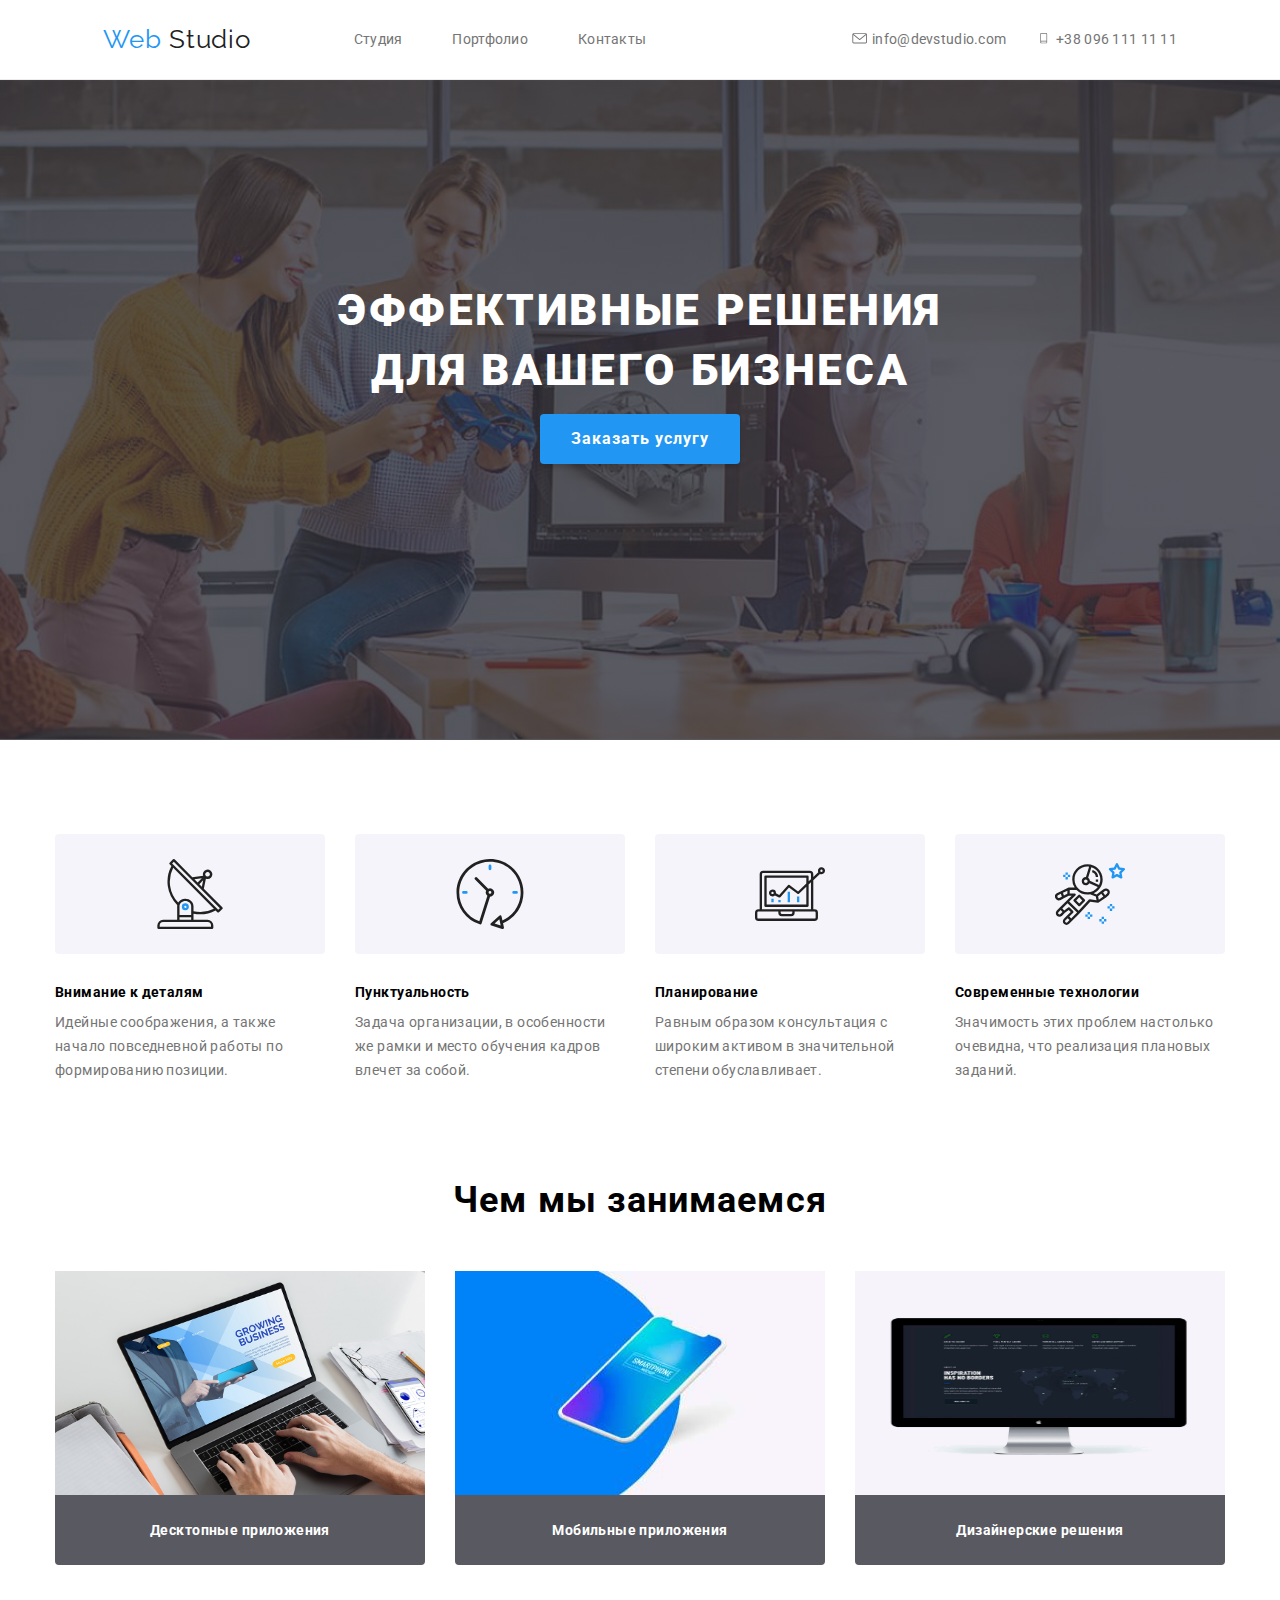
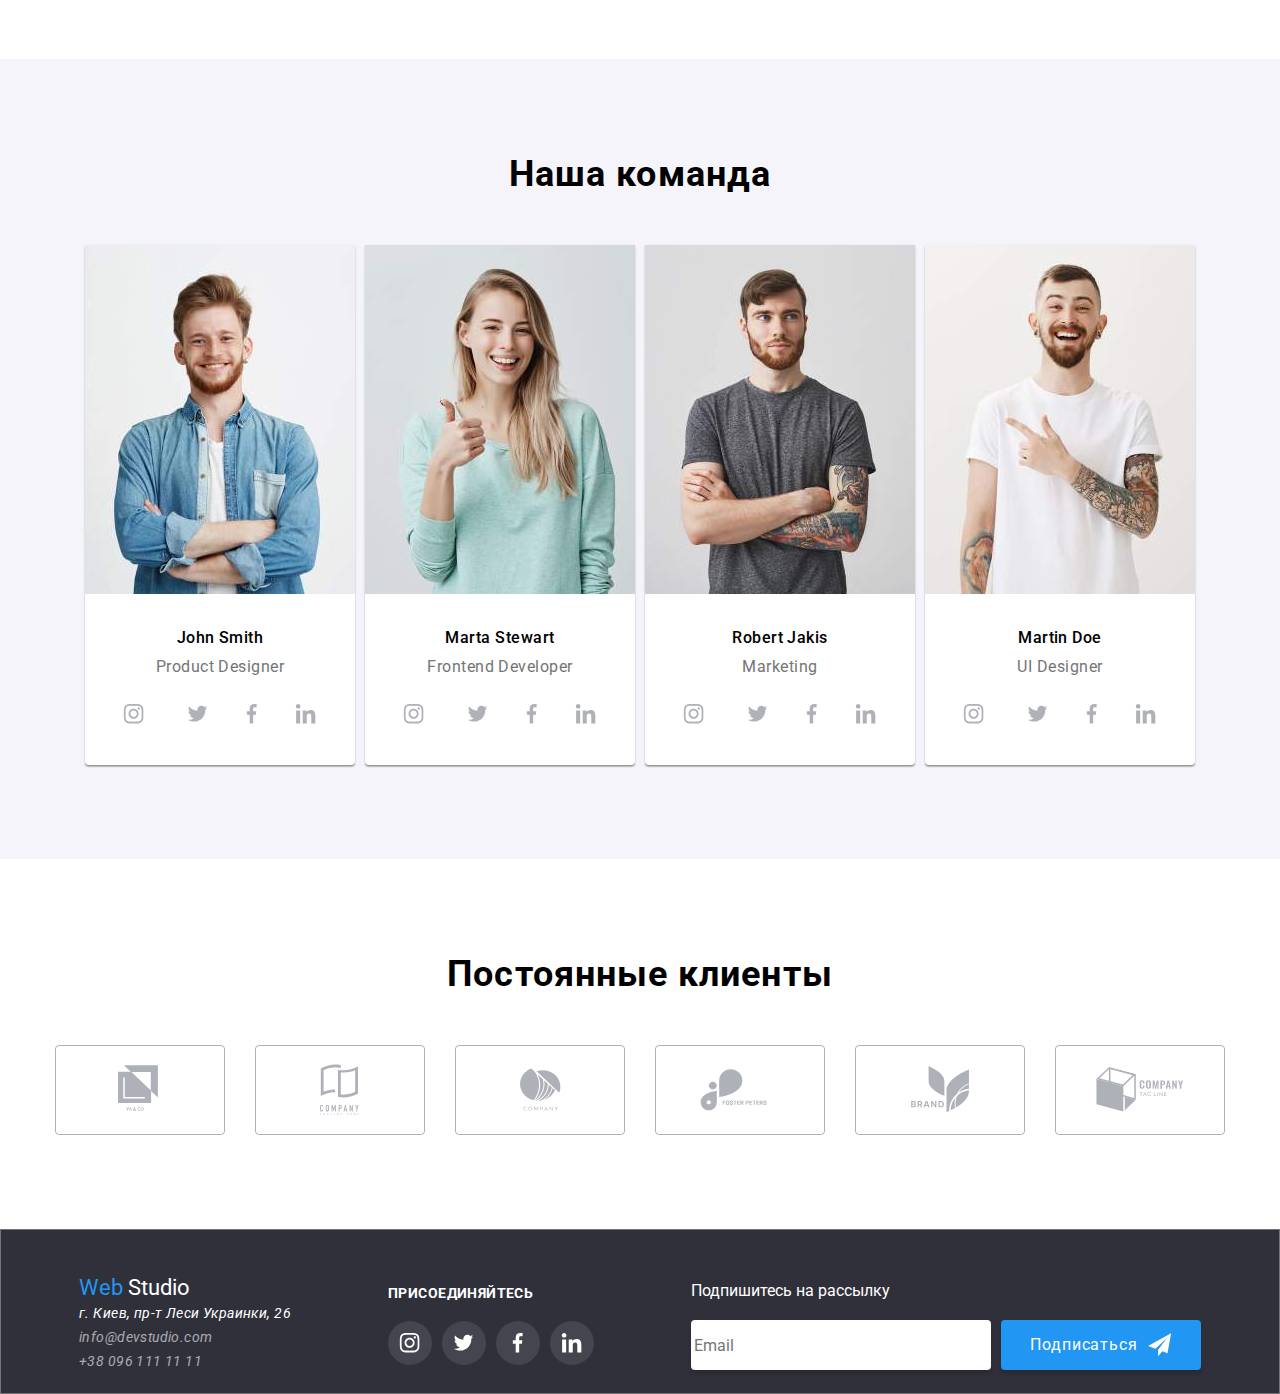
<file: index.html>
<!DOCTYPE html>
<html lang="ru">
  <head>
    <meta charset="UTF-8" />
    <meta name="viewport" content="width=device-width, initial-scale=1.0" />
    <title>WebStudio</title>
    <link rel="stylesheet" href="./css/style.css" />
    <link
      href="https://fonts.googleapis.com/css2?family=Raleway:wght@700&display=swap"
      rel="stylesheet"
    />
    <link href="https://fonts.googleapis.com/css2?family=Roboto&display=swap" rel="stylesheet" />
    <link rel="stylesheet" href="./css/normalize.css" />
  </head>
  <body>
    <header>
      <!--Панель навігації-->
      <nav class="conteiner">
        <a href="./index.html" class="logo"><span class="logo-web">Web</span> Studio</a>
        <ul class="logo-menu">
          <li>
            <a href="./index.html">Студия</a>
          </li>
          <li>
            <a href="portfolio.html">Портфолио</a>
          </li>
          <li>
            <a href="">Контакты</a>
          </li>
        </ul>
        <ul class="logo-menu-contact">
          <li class="logo-menu-contact-conteiner">
            <svg class="logo-menu-contact-icon">
              <use href="./images/symbol-defs.svg#icon-Mail"></use>
            </svg>
            <a href="mailto:info@devstudio.com">info@devstudio.com</a>
          </li>
          <li class="logo-menu-contact-conteiner">
            <svg class="logo-menu-contact-icon">
              <use href="./images/symbol-defs.svg#icon-smartphone"></use>
            </svg>
            <a href="tel:+380961111111">+38 096 111 11 11</a>
          </li>
        </ul>
      </nav>
    </header>
    <main>
      <section>
        <!--Банер-->
        <div class="baner">
          <h1 class="baner-text">эффективные решения для вашего бизнеса</h1>
          <div class="bottom-baaner-conteiner">
            <a href="" class="baner-bottom">Заказать услугу</a>
          </div>
        </div>
      </section>
      <section>
        <!--Наші переваги-->
        <ul class="our-goods">
          <li>
            <div class="our-goods-images">
              <div class="our-goods-images-1"></div>
            </div>
            <h3 class="our-goods-title">Внимание к деталям</h3>
            <p class="our-goods-text">
              Идейные соображения, а также начало повседневной работы по формированию позиции.
            </p>
          </li>
          <li>
            <div class="our-goods-images">
              <div class="our-goods-images-2"></div>
            </div>
            <h3 class="our-goods-title">Пунктуальность</h3>
            <p class="our-goods-text">
              Задача организации, в особенности же рамки и место обучения кадров влечет за собой.
            </p>
          </li>
          <li>
            <div class="our-goods-images">
              <div class="our-goods-images-3"></div>
            </div>
            <h3 class="our-goods-title">Планирование</h3>
            <p class="our-goods-text">
              Равным образом консультация с широким активом в значительной степени обуславливает.
            </p>
          </li>
          <li>
            <div class="our-goods-images">
              <div class="our-goods-images-4"></div>
            </div>
            <h3 class="our-goods-title">Современные технологии</h3>
            <p class="our-goods-text">
              Значимость этих проблем настолько очевидна, что реализация плановых заданий.
            </p>
          </li>
        </ul>
      </section>
      <section class="what-we-do">
        <!--Чим займаємось-->
        <h2 class="title">Чем мы занимаемся</h2>
        <ul class="we-do">
          <li>
            <img src="./images/descktop.jpg" alt="descktop" width="370" height="224" />
            <p class="we-do-title">Десктопные приложения</p>
          </li>
          <li>
            <img src="./images/mobile.jpg" alt="mobile" width="370" height="224" />
            <p class="we-do-title">Мобильные приложения</p>
          </li>
          <li>
            <img src="./images/project.jpg" alt="project" width="370" height="224" />
            <p class="we-do-title">Дизайнерские решения</p>
          </li>
        </ul>
      </section>
      <section class="team">
        <!--Команда-->
        <h2 class="title team-title">Наша команда</h2>
        <ul class="team-card">
          <li>
            <img src="./images/team-img-1.jpg" alt="Product Designer" width="270" />
            <h3 class="team-card-title">John Smith</h3>
            <p class="team-card-text">Product Designer</p>
            <ul class="team-card-social">
              <li>
                <a href="" aria-label="Instagram">
                  <svg>
                  <use href="./images/symbol-defs.svg#icon-Instagram"></use>
                  </svg>
                </a>  
              <li>
              <li>
                <a href="" aria-label="Twitter">
                  <svg>
                    <use href="./images/symbol-defs.svg#icon-Twiter"></use>
                  </svg>
                </a>
              </li>
              <li>
                <a href="" aria-label="Facebook">
                <svg>
                  <use href="./images/symbol-defs.svg#icon-Facebook"></use>
                </svg>
                </a>
              </li>
              <li>
                <a href="" aria-label="Linkedin">
                <svg>
                  <use href="./images/symbol-defs.svg#icon-Linkedin"></use>
                </svg>
              </a>
              </li>
            </ul>
          </li>
          <li>
            <img src="./images/team-img-2.jpg" alt="Frontend Developer" width="270" />
            <h3 class="team-card-title">Marta Stewart</h3>
            <p class="team-card-text">Frontend Developer</p>
            <ul class="team-card-social">
              <li>
                <a href="" aria-label="Instagram">
                  <svg>
                  <use href="./images/symbol-defs.svg#icon-Instagram"></use>
                  </svg>
                </a>  
              <li>
              <li>
                <a href="" aria-label="Twitter">
                  <svg>
                    <use href="./images/symbol-defs.svg#icon-Twiter"></use>
                  </svg>
                </a>
              </li>
              <li>
                <a href="" aria-label="Facebook">
                <svg>
                  <use href="./images/symbol-defs.svg#icon-Facebook"></use>
                </svg>
                </a>
              </li>
              <li>
                <a href="" aria-label="Linkedin">
                <svg>
                  <use href="./images/symbol-defs.svg#icon-Linkedin"></use>
                </svg>
              </a>
              </li>
            </ul>
          </li>
          <li>
            <img src="./images/team-img-3.jpg" alt="Marketing" width="270" />
            <h3 class="team-card-title">Robert Jakis</h3>
            <p class="team-card-text">Marketing</p>
            <ul class="team-card-social">
              <li>
                <a href="" aria-label="Instagram">
                  <svg>
                  <use href="./images/symbol-defs.svg#icon-Instagram"></use>
                  </svg>
                </a>  
              <li>
              <li>
                <a href="" aria-label="Twitter">
                  <svg>
                    <use href="./images/symbol-defs.svg#icon-Twiter"></use>
                  </svg>
                </a>
              </li>
              <li>
                <a href="" aria-label="Facebook">
                <svg>
                  <use href="./images/symbol-defs.svg#icon-Facebook"></use>
                </svg>
                </a>
              </li>
              <li>
                <a href="" aria-label="Linkedin">
                <svg>
                  <use href="./images/symbol-defs.svg#icon-Linkedin"></use>
                </svg>
              </a>
              </li>
            </ul>
          </li>
          <li>
            <img src="./images/team-img-4.jpg" alt="UI Designer" width="270" />
            <h3 class="team-card-title">Martin Doe</h3>
            <p class="team-card-text">UI Designer</p>
            <ul class="team-card-social">
              <li>
                <a href="" aria-label="Instagram">
                  <svg>
                  <use href="./images/symbol-defs.svg#icon-Instagram"></use>
                  </svg>
                </a>  
              <li>
              <li>
                <a href="" aria-label="Twitter">
                  <svg>
                    <use href="./images/symbol-defs.svg#icon-Twiter"></use>
                  </svg>
                </a>
              </li>
              <li>
                <a href="" aria-label="Facebook">
                <svg>
                  <use href="./images/symbol-defs.svg#icon-Facebook"></use>
                </svg>
                </a>
              </li>
              <li>
                <a href="" aria-label="Linkedin">
                <svg>
                  <use href="./images/symbol-defs.svg#icon-Linkedin"></use>
                </svg>
              </a>
              </li>
            </ul>
          </li>
        </ul>
      </section>
      <section class="client">
        <!--Клієнти-->
        <h2 class="title">Постоянные клиенты</h2>
        <ul class="partner">
          <li>
            <a href="" class="partner-icon">
              <svg class="partner-icon-1">
                <use href="./images/symbol-defs.svg#icon-logo-1"></use>
              </svg>
            </a>
          </li>
          <li>
            <a href="" class="partner-icon">
              <svg class="partner-icon-2">
                <use href="./images/symbol-defs.svg#icon-logo-2"></use>
              </svg>
            </a>
          </li>
          <li>
            <a href="" class="partner-icon">
              <svg class="partner-icon-3">
                <use href="./images/symbol-defs.svg#icon-logo-3"></use>
              </svg>
            </a>
          </li>
          <li>
            <a href="" class="partner-icon">
              <svg class="partner-icon-4">
                <use href="./images/symbol-defs.svg#icon-logo-4"></use>
              </svg>
            </a>
          </li>
          <li>
            <a href="" class="partner-icon">
              <svg class="partner-icon-5">
                <use href="./images/symbol-defs.svg#icon-logo-5"></use>
              </svg>
            </a>
          </li>
          <li>
            <a href="" class="partner-icon">
              <svg class="partner-icon-6">
                <use href="./images/symbol-defs.svg#icon-logo-6"></use>
              </svg>
            </a>
          </li>
        </ul>
      </section>
    </main>
    <footer class="footer">
      <div class="conteiner footer-conteiner">
        <div class="conteiner-footer-adress">
          <a href="./index.html" class="logo, footer-logo"
            ><span class="logo-web">Web</span> Studio</a
          >
          <address class="adressa">
            г. Киев, пр-т Леси Украинки, 26 <br />
            <a href="mailto:info@devstudio.com">info@devstudio.com</a><br />
            <a href="tel:+380961111111">+38 096 111 11 11</a>
          </address>
        </div>
        <div class="footer-social">
          <p>присоединяйтесь</p>
          <ul class="footer-social-list">
            <li>
              <a href="" aria-label="Instagram">
                <svg class="footer-social-icon">
                  <use href="./images/symbol-defs.svg#icon-Instagram" ></use>
                </svg>
              </a>
            </li>
            <li>
              <a href="" aria-label="Twitter">
                <svg class="footer-social-icon">
                  <use href="./images/symbol-defs.svg#icon-Twiter"></use>
                </svg>
              </a>
            </li>
            <li>
              <a href="" aria-label="Facebook">
                <svg class="footer-social-icon">
                  <use href="./images/symbol-defs.svg#icon-Facebook" ></use>
                </svg>
              </a>
            </li>
            <li>
              <a href="" aria-label="Linkedin">
                <svg class="footer-social-icon">
                  <use href="./images/symbol-defs.svg#icon-Linkedin" ></use>
                </svg>
              </a>
            </li>
          </ul>
        </div>
        <div class="footer-social-list">
          <div class="footer-form">
            <p>Подпишитесь на рассылку</p>
            <input type="text" placeholder="Email" class="mail-form" />
          </div>
          <a href="" class="mail-bottom">Подписаться</a>
        </div>
      </div>
    </footer>
  </body>
</html>
</file>
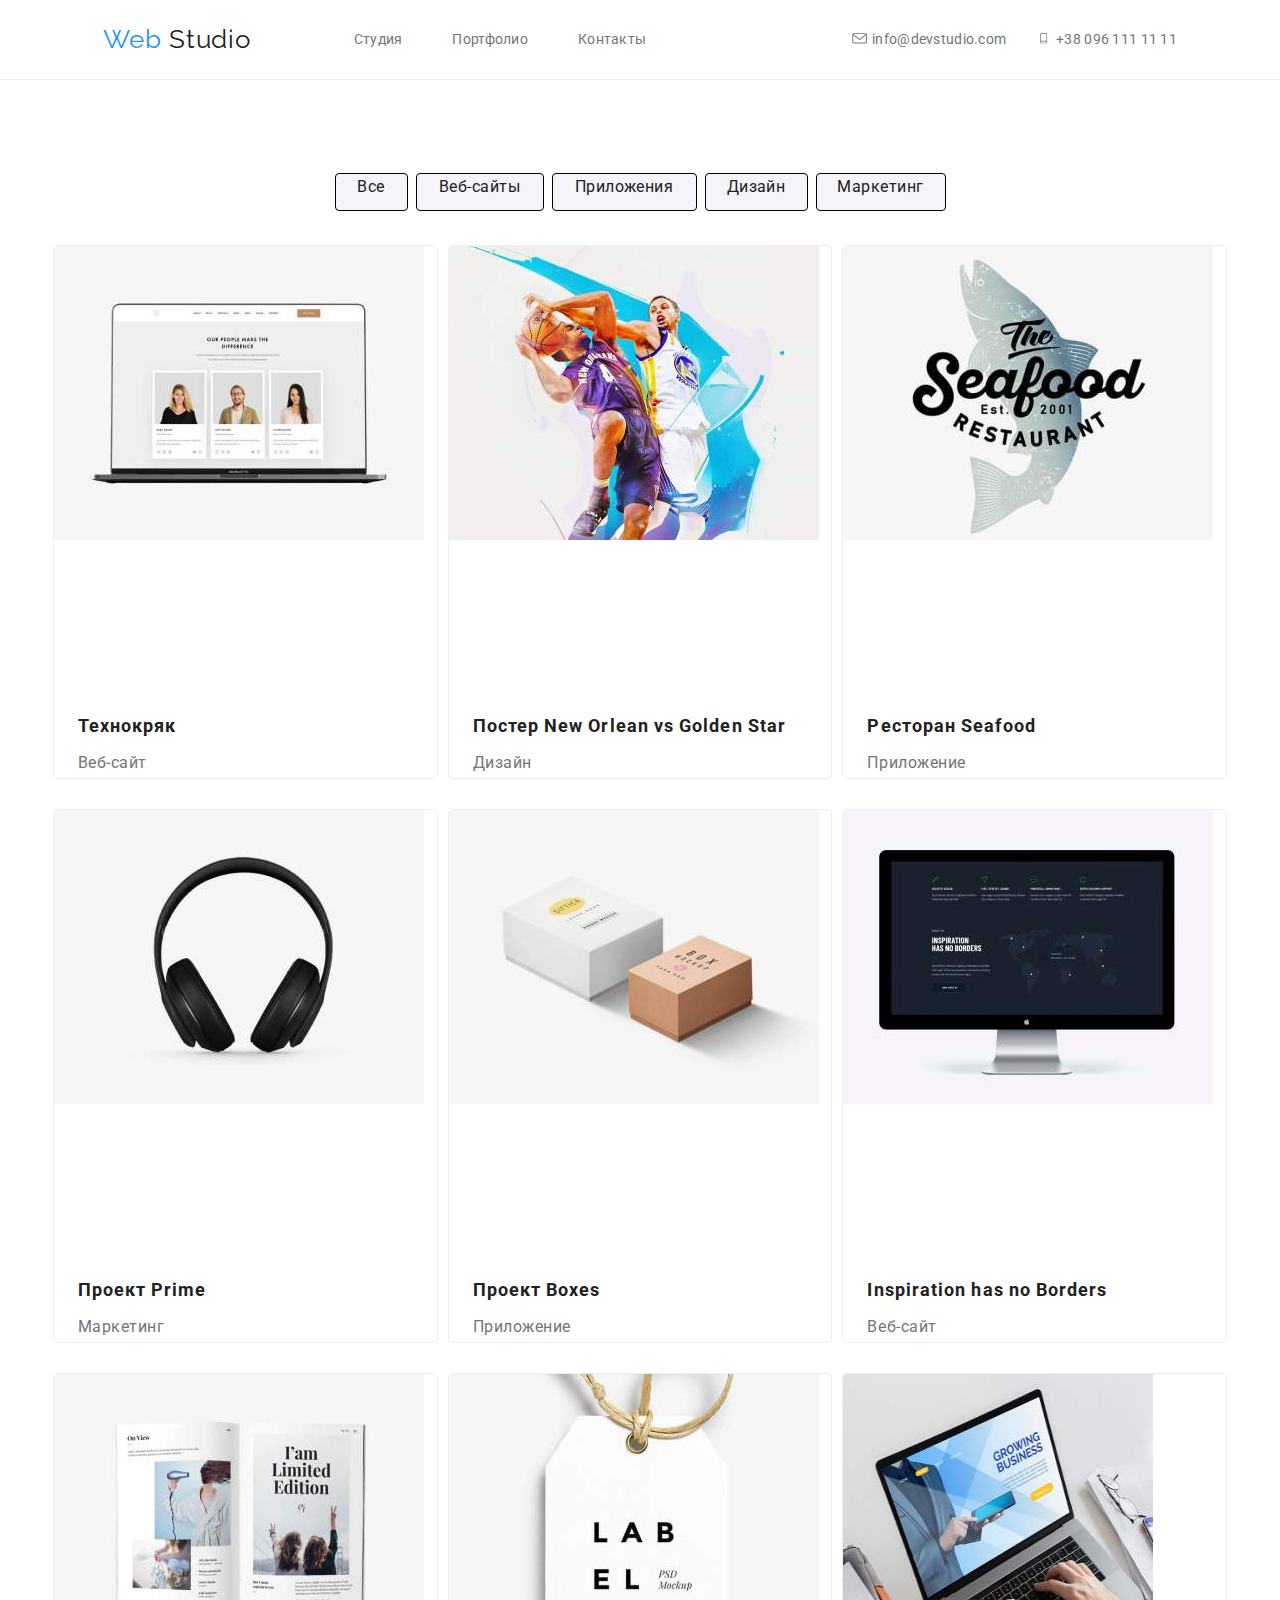
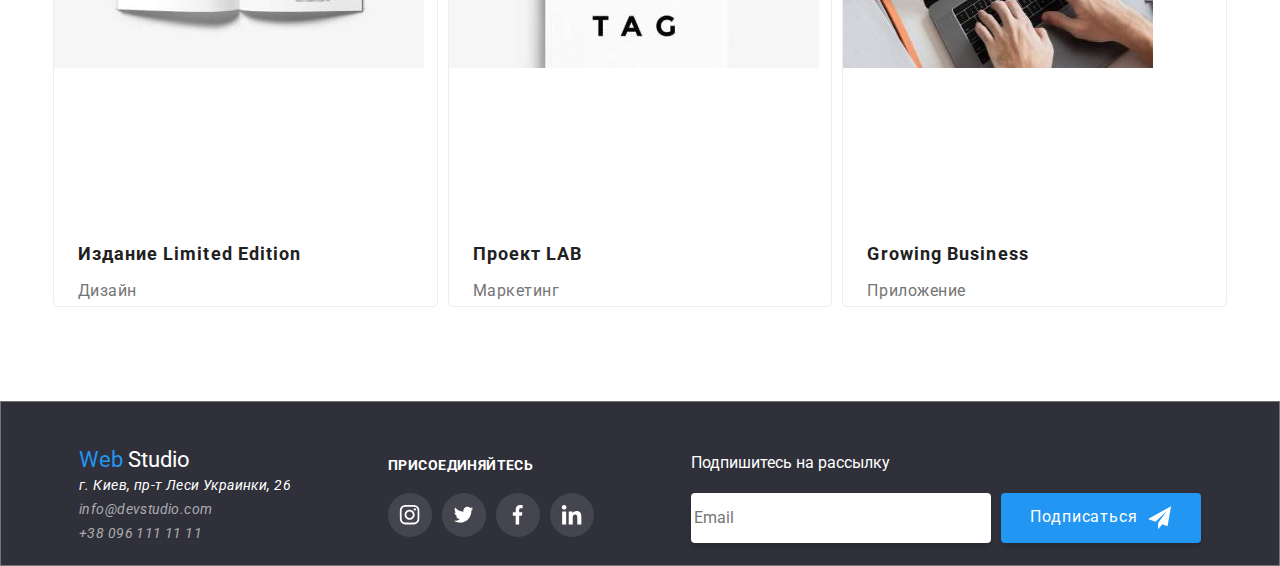
<file: portfolio.html>
<!DOCTYPE html>
<html lang="en">
  <head>
    <meta charset="UTF-8" />
    <meta name="viewport" content="width=device-width, initial-scale=1.0" />
    <title>Портфолио</title>
    <link rel="stylesheet" href="./css/style.css" />
    <link
      href="https://fonts.googleapis.com/css2?family=Raleway:wght@700&display=swap"
      rel="stylesheet"
    />
    <link href="https://fonts.googleapis.com/css2?family=Roboto&display=swap" rel="stylesheet" />
    <link rel="stylesheet" href="./css/normalize.css" />
  </head>
  <body>
    <header>
      <!--Панель навігації-->
      <nav class="conteiner">
        <a href="./index.html" class="logo"><span class="logo-web">Web</span> Studio</a>
        <ul class="logo-menu">
          <li>
            <a href="./index.html">Студия</a>
          </li>
          <li>
            <a href="portfolio.html">Портфолио</a>
          </li>
          <li>
            <a href="">Контакты</a>
          </li>
        </ul>
        <ul class="logo-menu-contact">
          <li class="logo-menu-contact-conteiner">
            <svg class="logo-menu-contact-icon">
              <use href="./images/symbol-defs.svg#icon-Mail"></use>
            </svg>
            <a href="mailto:info@devstudio.com">info@devstudio.com</a>
          </li>
          <li class="logo-menu-contact-conteiner">
            <svg class="logo-menu-contact-icon">
              <use href="./images/symbol-defs.svg#icon-smartphone"></use>
            </svg>
            <a href="tel:+380961111111">+38 096 111 11 11</a>
          </li>
        </ul>
      </nav>
    </header>
    <main>
      <!-- <h1></h1>-->
      <section class="main-conteiner-portfolio">
        <!--Панель-->
        <!--<h2></h2>-->
        <div class="conteiner-portfolio">
          <ul class="panel">
            <li class="panel-button-1">
              <a href="">Все</a>
            </li>
            <li class="panel-button-2">
              <a href="">Веб-сайты</a>
            </li>
            <li class="panel-button-3">
              <a href="">Приложения</a>
            </li>
            <li class="panel-button-4">
              <a href="">Дизайн</a>
            </li>
            <li class="panel-button-5">
              <a href="">Маркетинг</a>
            </li>
          </ul>
          <ul class="project">
            <li>
              <a href="">
                <img src="./images/portfolio.jpg" alt="Технокряк" height="294" />
                <p class="project-text">
                  Технокряк это современная площадка распространения коронавируса. Компании
                  используют эту платформу для цифрового шпионажа и атак на защищённые сервера
                  конкурентов.
                </p>
                <h3>Технокряк</h3>
                <p class="project-option">Веб-сайт</p>
              </a>
            </li>
            <li>
              <a href="">
                <img
                  src="./images/portfolio2.jpg"
                  alt="Постер New Orlean vs Golden Star"
                  height="294"
                />
                <p class="project-text">
                  Технокряк это современная площадка распространения коронавируса. Компании
                  используют эту платформу для цифрового шпионажа и атак на защищённые сервера
                  конкурентов.
                </p>
                <h3>Постер New Orlean vs Golden Star</h3>
                <p class="project-option">Дизайн</p>
              </a>
            </li>
            <li>
              <a href="">
                <img src="./images/portfolio3.jpg" alt="Ресторан Seafood" height="294" />
                <p class="project-text">
                  Технокряк это современная площадка распространения коронавируса. Компании
                  используют эту платформу для цифрового шпионажа и атак на защищённые сервера
                  конкурентов.
                </p>
                <h3>Ресторан Seafood</h3>
                <p class="project-option">Приложение</p>
              </a>
            </li>
            <li>
              <a href="">
                <img src="./images/portfolio4.jpg" alt="Проект Prime" height="294" />
                <p class="project-text">
                  Технокряк это современная площадка распространения коронавируса. Компании
                  используют эту платформу для цифрового шпионажа и атак на защищённые сервера
                  конкурентов.
                </p>
                <h3>Проект Prime</h3>
                <p class="project-option">Маркетинг</p>
              </a>
            </li>
            <li>
              <a href="">
                <img src="./images/portfolio5.jpg" alt="Проект Boxes" height="294" />
                <p class="project-text">
                  Технокряк это современная площадка распространения коронавируса. Компании
                  используют эту платформу для цифрового шпионажа и атак на защищённые сервера
                  конкурентов.
                </p>
                <h3>Проект Boxes</h3>
                <p class="project-option">Приложение</p>
              </a>
            </li>
            <li>
              <a href="">
                <img src="./images/img.jpg" alt="Inspiration has no Borders" height="294" />
                <p class="project-text">
                  Технокряк это современная площадка распространения коронавируса. Компании
                  используют эту платформу для цифрового шпионажа и атак на защищённые сервера
                  конкурентов.
                </p>
                <h3>Inspiration has no Borders</h3>
                <p class="project-option">Веб-сайт</p>
              </a>
            </li>
            <li>
              <a href="">
                <img src="./images/portfolio7.jpg" alt="Издание Limited Edition" height="294" />
                <p class="project-text">
                  Технокряк это современная площадка распространения коронавируса. Компании
                  используют эту платформу для цифрового шпионажа и атак на защищённые сервера
                  конкурентов.
                </p>
                <h3>Издание Limited Edition</h3>
                <p class="project-option">Дизайн</p>
              </a>
            </li>
            <li>
              <a href="">
                <img src="./images/portfolio8.jpg" alt="Проект LAB" height="294" />
                <p class="project-text">
                  Технокряк это современная площадка распространения коронавируса. Компании
                  используют эту платформу для цифрового шпионажа и атак на защищённые сервера
                  конкурентов.
                </p>
                <h3>Проект LAB</h3>
                <p class="project-option">Маркетинг</p>
              </a>
            </li>
            <li>
              <a href="">
                <img
                  src="./images/descktop-1.jpg"
                  alt="Growing Business"
                  height="294"
                  width="310"
                />
                <p class="project-text">
                  Технокряк это современная площадка распространения коронавируса. Компании
                  используют эту платформу для цифрового шпионажа и атак на защищённые сервера
                  конкурентов.
                </p>
                <h3>Growing Business</h3>
                <p class="project-option">Приложение</p>
              </a>
            </li>
          </ul>
        </div>
      </section>
    </main>
    <footer class="footer">
      <div class="conteiner footer-conteiner">
        <div class="conteiner-footer-adress">
          <a href="./index.html" class="logo, footer-logo"
            ><span class="logo-web">Web</span> Studio</a
          >
          <address class="adressa">
            г. Киев, пр-т Леси Украинки, 26 <br />
            <a href="mailto:info@devstudio.com">info@devstudio.com</a><br />
            <a href="tel:+380961111111">+38 096 111 11 11</a>
          </address>
        </div>
        <div class="footer-social">
          <p>присоединяйтесь</p>
          <ul class="footer-social-list">
            <li>
              <a href="" aria-label="Instagram">
                <svg class="footer-social-icon">
                  <use href="./images/symbol-defs.svg#icon-Instagram" ></use>
                </svg>
              </a>
            </li>
            <li>
              <a href="" aria-label="Twitter">
                <svg class="footer-social-icon">
                  <use href="./images/symbol-defs.svg#icon-Twiter"></use>
                </svg>
              </a>
            </li>
            <li>
              <a href="" aria-label="Facebook">
                <svg class="footer-social-icon">
                  <use href="./images/symbol-defs.svg#icon-Facebook" ></use>
                </svg>
              </a>
            </li>
            <li>
              <a href="" aria-label="Linkedin">
                <svg class="footer-social-icon">
                  <use href="./images/symbol-defs.svg#icon-Linkedin" ></use>
                </svg>
              </a>
            </li>
          </ul>
        </div>
        <div class="footer-social-list">
          <div class="footer-form">
            <p>Подпишитесь на рассылку</p>
            <input type="text" placeholder="Email" class="mail-form" />
          </div>
          <a href="" class="mail-bottom">Подписаться</a>
        </div>
      </div>
    </footer>
  </body>
</html>
</file>
<file: css/style.css>
:root {
  --nav-color: #2196f3;
  --footer-color: #ffffff;
  --grey-color: #757575;
}
html {
  box-sizing: border-box;
}
a {
  text-decoration: none;
  color: #212121;
}
li {
  list-style-type: none;
}
body {
  font-family: 'Roboto', sans-serif;
}
*,
*::before,
*::after {
  box-sizing: inherit;
}
h1,
h2,
h3,
h4,
p,
ul {
  margin: 0px;
  padding: 0px;
}

/*ПАНЕЛЬ НАВІГАЦІЇ*/
.conteiner {
  width: 100%;
  display: flex;
  align-items: center;
  justify-content: center;
  border-bottom: 1px solid #ececec;
}
.logo {
  font-family: 'Raleway', sans-serif;
  font-size: 26px;
  line-height: 31px;
  text-decoration: none;
  letter-spacing: 0.03em;
  margin-top: 24px;
  margin-bottom: 24px;
  margin-left: auto;
}
.logo-web {
  color: var(--nav-color);
}
.logo-menu li a,
.logo-menu-contact li a {
  font-size: 14px;
  line-height: 16px;
  letter-spacing: 0.02em;
  margin-top: 32px;
  margin-bottom: 32px;
  color: #757575;
}
.logo-menu li a:hover {
  color: var(--nav-color);
}
.logo-menu,
.logo-menu-contact {
  display: flex;
  padding: 0;
  margin: auto;
}
.logo-menu li:not(:first-child) {
  margin-left: 50px;
}
.logo-menu-contact li:not(:first-child) {
  margin-left: 30px;
}
.logo-menu-contact-conteiner{}
.logo-menu-contact-icon {
  width: 16px;
  height: 11px;
  fill: var(--grey-color);
}
.logo-menu-contact-conteiner :hover{
  fill: var(--nav-color);
  color: var(--nav-color);
}
/*Футер*/
.footer {
  background: #2f303a;
  width: 100%;
  color: var(--footer-color);
  display: flex;
  align-items: baseline;
  justify-content: center;
  flex-wrap: wrap;
}
.footer-conteiner {
  padding-bottom: 20px;
  border: 1px solid #757575;
}
.conteiner-footer-adress {
  margin-top: 45px;
}
.footer-logo {
  font-size: 22px;
  line-height: 26px;
  color: var(--footer-color);
  margin-bottom: 8px;
}
.adressa {
  font-size: 14px;
  line-height: 24px;
  letter-spacing: 0.03em;
}
.adressa a {
  color: rgba(255, 255, 255, 0.6);
}
.footer-social {
  font-weight: bold;
  font-size: 14px;
  line-height: 16px;
  letter-spacing: 0.03em;
  text-transform: uppercase;
  margin-left: 97px;
}
.footer-social-list {
  display: flex;
}
.footer-social-icon{
  background-color: rgba(255, 255, 255, 0.1);
  height: 44px;
  width: 44px;
  border-radius: 100%;
  fill:var(--footer-color);
}
.footer-social li:not(:first-child) {
  margin-left: 10px;
}
.footer-social-icon:hover {
  background: #2196f3;
}
footer p {
  margin-bottom: 20px;
}
.footer-form,
.footer-social {
  margin-top: 50px;
}
.footer-form {
  margin-left: 97px;
}
.mail-bottom {
  width: 200px;
  height: 50px;
  background: #2196f3;
  box-shadow: 0px 4px 4px rgba(0, 0, 0, 0.15);
  border-radius: 4px;
  letter-spacing: 0.06em;
  color: var(--footer-color);
  display: inline-flex;
  margin-top: auto;
  margin-left: 10px;
  align-items: center;
  justify-content: center;
}
.mail-bottom:hover,
:focus {
  cursor: pointer;
}
.mail-bottom::after {
  width: 24px;
  height: 24px;
  content: ' ';
  margin-left: 10px;
  background-image: url(../images/icon/icon-send.svg);
  background-size: contain;
  background-position: center;
}
.mail-form {
  border: 1px solid rgba(255, 255, 255, 0.3);
  box-sizing: border-box;
  box-shadow: 0px 4px 4px rgba(0, 0, 0, 0.15);
  border-radius: 4px;
  min-width: 300px;
  max-width: 358px;
  height: 50px;
}
.develop {
  font-style: normal;
  font-weight: normal;
  font-size: 12px;
  line-height: 24px;
  text-align: center;
  letter-spacing: 0.03em;
  color: rgba(255, 255, 255, 0.4);
}
.develop-conteiner {
  margin-top: 20px;
}
/*ОСНОВНА ЧАСТИНА ПОРТФОЛІО*/
.main-conteiner-portfolio {
  display: flex;
  align-items: center;
  justify-content: center;
  flex-wrap: wrap;
}
/*ПАНЕЛЬ*/
.panel {
  display: flex;
  align-items: center;
  justify-content: center;
  margin-top: 93px;
}
.panel li:not(:first-child) {
  margin-left: 8px;
}
.panel li {
  background: #f5f4fa;
  border-radius: 4px;
  border: solid 1px black;
  font-size: 16px;
  line-height: 26px;
  text-align: center;
  letter-spacing: 0.03em;
}
.panel-button-1 {
  width: 73px;
  height: 38px;
}
.panel-button-2 {
  width: 128px;
  height: 38px;
}
.panel-button-3 {
  width: 145px;
  height: 38px;
}
.panel-button-4 {
  width: 103px;
  height: 38px;
}
.panel-button-5 {
  width: 130px;
  height: 38px;
}
.panel li a:hover,
.panel li:hover {
  background-color: #2196f3;
  color: var(--footer-color);
}
.conteiner-portfolio {
  max-width: 1200px;
  margin: 0 auto;
}
/*Проекти Портфоліо*/
/*розкоментувати після того як зробити картинку фоном*/
.project {
  font-size: 18px;
  line-height: 28px;
  letter-spacing: 0.03em;
  display: flex;
  align-items: center;
  justify-content: center;
  margin-top: 34px;
  margin-bottom: 94px;
  flex-wrap: wrap;
}
.project li {
  width: calc((100% * 1 / 3) - 15px);
  background: #ffffff;
  border: 1px solid #eeeeee;
  box-sizing: border-box;
  border-radius: 5px;

  margin-right: 10px;
}
.project li:nth-child(3n) {
  margin-right: 0px;
}
.project li:nth-child(n + 4) {
  margin-top: 30px;
}
.project h3 {
  margin-top: 20px;
  margin-bottom: 4px;
  margin-left: 24px;
  font-style: normal;
  font-weight: bold;
  font-size: 18px;
  line-height: 36px;
  letter-spacing: 0.06em;
}
.project-option {
  line-height: 30px;
  font-size: 16px;
  color: var(--grey-color);
  margin-left: 24px;
}
.project-text {
  visibility: hidden;
}
.project li:hover .project-text {
  background-color: rgba(33, 150, 243, 0.9);
  border-radius: 5px 5px 0px 0px;
  color: var(--footer-color);
  visibility: visible;
}
/*Основний index*/
/*Банер*/
.baner {
  height: 660px;
  max-width: 1600px;
  margin-right: auto;
  margin-left: auto;
  background-color: rgb(0, 0, 0);
  background-image: linear-gradient(to right, rgba(47, 48, 58, 0.8), rgba(47, 48, 58, 0.8)),
    url(../images/Header.jpg);
  padding-top: 200px;
  background-size: cover;
  background-position: center;
}
.baner-text {
  width: 646px;
  height: 104px;
  font-weight: 900;
  font-size: 44px;
  line-height: 60px;
  text-align: center;
  letter-spacing: 0.06em;
  text-transform: uppercase;
  color: var(--footer-color);
  margin: 0 auto;
  margin-bottom: 30px;
}
.bottom-baaner-conteiner {
  display: flex;
  align-self: center;
  justify-content: center;
}
.baner-bottom {
  width: 200px;
  height: 50px;
  text-align: center;
  letter-spacing: 0.06em;
  color: var(--footer-color);
  font-weight: bold;
  font-size: 16px;
  line-height: 30px;
  background: #2196f3;
  box-shadow: 0px 4px 4px rgba(0, 0, 0, 0.15);
  border-radius: 4px;
  display: inline-flex;
  align-items: center;
  justify-content: center;
}
/*Переваги*/
.our-goods {
  display: flex;
  align-items: center;
  justify-content: center;
  margin-top: 94px;
}
.our-goods li {
  width: 270px;
  height: 251px;
}
.our-goods li:not(:first-child) {
  margin-left: 30px;
}
.our-goods-images {
  background: #f5f4fa;
  border-radius: 4px;
  width: 270px;
  height: 120px;
  display: flex;
  justify-content: center;
  align-items: center;
}
.our-goods-images-1 {
  background-image: url(../images/icon/antenna-1.svg);
  width: 70px;
  height: 70px;
  background-repeat: no-repeat;
  background-position: center;
  background-size: cover;
}
.our-goods-images-2 {
  background-image: url(../images/icon/clock-1.svg);
  width: 70px;
  height: 70px;
  background-repeat: no-repeat;
  background-position: center;
  background-size: cover;
}
.our-goods-images-3 {
  background-image: url(../images/icon/diagram-1.svg);
  width: 70px;
  height: 70px;
  background-repeat: no-repeat;
  background-position: center;
  background-size: cover;
}
.our-goods-images-4 {
  background-image: url(../images/icon/astronaut-1.svg);
  width: 70px;
  height: 70px;
  background-repeat: no-repeat;
  background-position: center;
  background-size: cover;
}
.our-goods-title {
  font-size: 14px;
  line-height: 16px;
  letter-spacing: 0.03em;
  margin-top: 30px;
}
.our-goods-text {
  font-weight: normal;
  font-size: 14px;
  line-height: 24px;
  letter-spacing: 0.03em;
  color: var(--grey-color);
  margin-top: 10px;
}
/*Чим ми займаємось*/
.what-we-do {
  margin-top: 94px;
  margin-bottom: 94px;
}
.title {
  font-weight: bold;
  font-size: 36px;
  line-height: 42px;
  text-align: center;
  letter-spacing: 0.03em;
}
.we-do {
  display: flex;
  align-items: center;
  justify-content: center;
  margin-top: 50px;
}
.we-do li {
  max-width: 370px;
  max-height: 294px;
}
.we-do li:not(:first-child) {
  margin-left: 30px;
}
.we-do-title {
  height: 70px;
  width: 370px;
  background: rgba(47, 48, 58, 0.8);
  border-radius: 0px 0px 4px 4px;
  font-weight: bold;
  font-size: 14px;
  line-height: 16px;
  text-align: center;
  letter-spacing: 0.03em;
  color: var(--footer-color);
}
.we-do li p {
  text-align: center;
  padding-top: 27px;
}
.we-do img{
  display: block;
}
/*НАша команда*/
.team {
  background: #f5f4fa;
  padding: 94px;
}
.team-card {
  display: flex;
  align-items: center;
  justify-content: center;
  margin-top: 50px;
}
.team-card > li {
  width: 270px;
  /*height: 422px;*/
  background: #ffffff;
  box-shadow: 0px 2px 1px rgba(0, 0, 0, 0.2), 0px 1px 1px rgba(0, 0, 0, 0.14),
    0px 1px 3px rgba(0, 0, 0, 0.12);
  border-radius: 0px 0px 4px 4px;
}
.team-card li:not(:first-child) {
  margin-left: 10px;
}
.team-card-title {
  font-style: normal;
  font-weight: 500;
  font-size: 16px;
  line-height: 19px;
  text-align: center;
  letter-spacing: 0.03em;
  margin-top: 30px;
  margin-bottom: 10px;
}
.team-card-text {
  font-style: normal;
  font-weight: normal;
  font-size: 16px;
  line-height: 19px;
  text-align: center;
  letter-spacing: 0.03em;
  color: var(--grey-color);
  margin-bottom: 16px;
}
.team-card-social {
  display: flex;
  align-items: center;
  justify-content: center;
  padding-bottom: 24px;
}
.team-card-social svg{
  height: 44px;
  width: 44px;
  fill: #afb1b8
}
.team-card-social svg:hover{
  fill: #FFFFFF;
  background-color:#2196F3;
  border-radius: 50%;
}
.team-card-social li a:not(:first-child) {
  margin-left: 10px;
}
/*наші партнери*/
.client {
  padding-top: 94px;
  padding-bottom: 94px;
}
.partner {
  display: flex;
  align-items: center;
  justify-content: center;
  margin-top: 50px;
}
.partner li {
  width: 170px;
  height: 90px;
  border: 1px solid #afb1b8;
  box-sizing: border-box;
  border-radius: 4px;
  display: flex;
  align-items: center;
  justify-content: center;
}
.partner li:not(:first-child) {
  margin-left: 30px;
}
.partner-icon{
  width: 170px;
  height: 90px;
  display: inline-flex;
  align-items: center;
  justify-content: center;
}
.partner-icon svg{
  fill:#afb1b8;
}
.partner-icon-1 {
  width: 44px;
  height: 49px;
}
.partner-icon-2 {
  width: 40px;
  height: 52px;
}
.partner-icon-3 {
  width: 41px;
  height: 43px;
}
.partner-icon-4 {
  width: 80px;
  height: 42px;
}
.partner-icon-5 {
  width: 59px;
  height: 47px;
}
.partner-icon-6 {
  width: 88px;
  height: 45px;
}
.partner li:hover{
  border: 1px solid #2196f3;
}
.partner li:hover .partner-icon svg{
  fill: #2196F3;
}
</file>
